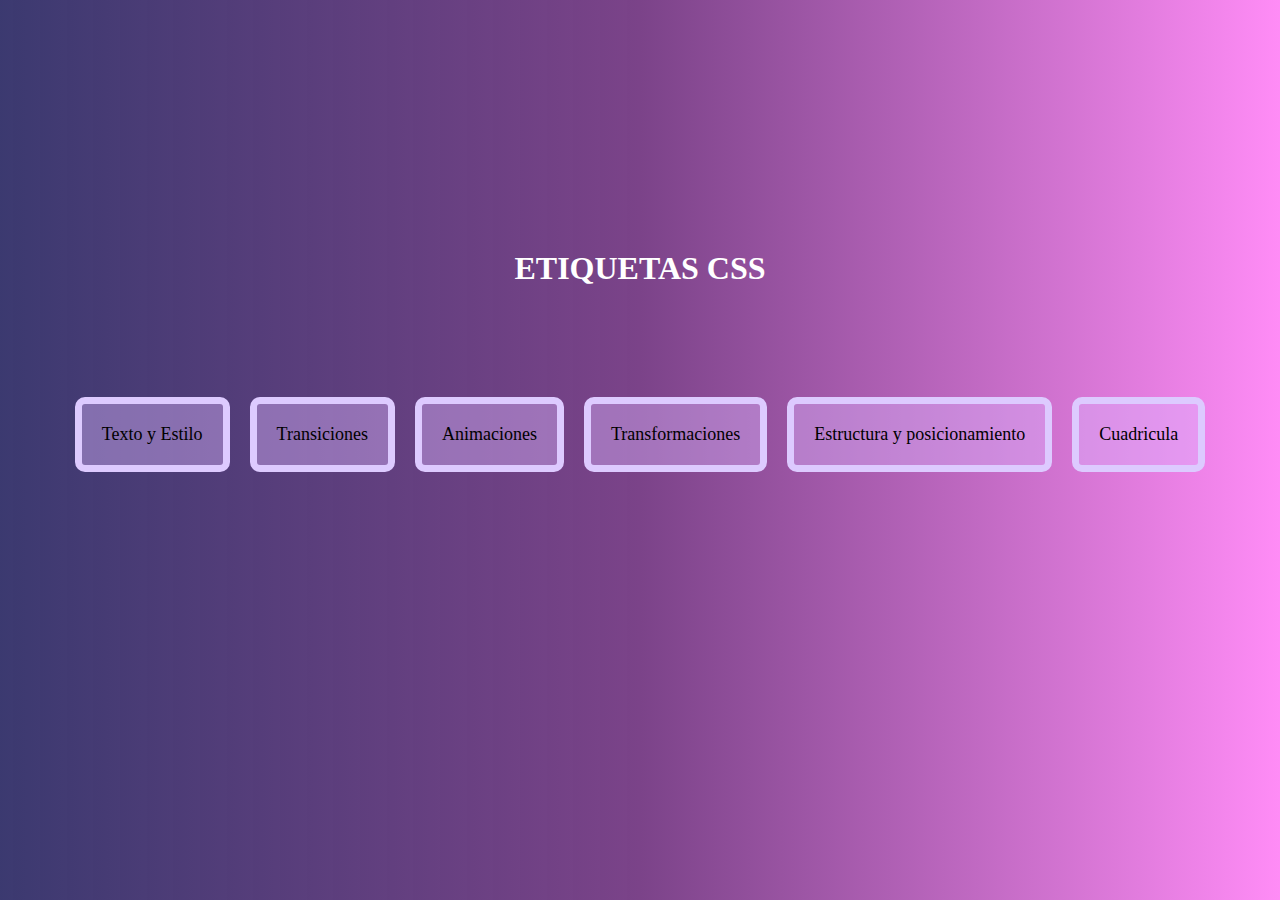
<file: index.html>
<!DOCTYPE html>
<html lang="en">
<head>
    <meta charset="UTF-8">
    <meta name="viewport" content="width=device-width, initial-scale=1.0">
    <title>Document</title>
    <link rel="stylesheet" href="css/inicio.css">
</head>
<body>
    <h1>ETIQUETAS CSS</h1>
    <div class="container">
        <div class="box">
            <a href="estilo.html">Texto y Estilo</a>
        </div>
        <div class="box">
            <a href="transiciones.html">Transiciones</a>
        </div>
        <div class="box">
            <a href="animaciones.html">Animaciones</a>
        </div>
        <div class="box">
            <a href="transformaciones.html">Transformaciones</a>
        </div>
        <div class="box">
            <a href="estructura.html"> Estructura y posicionamiento</a>
        </div>
        <div class="box">
            <a href="cuadriculas.html">Cuadricula</a>
        </div>
    </div>
</body>
</html>
</file>
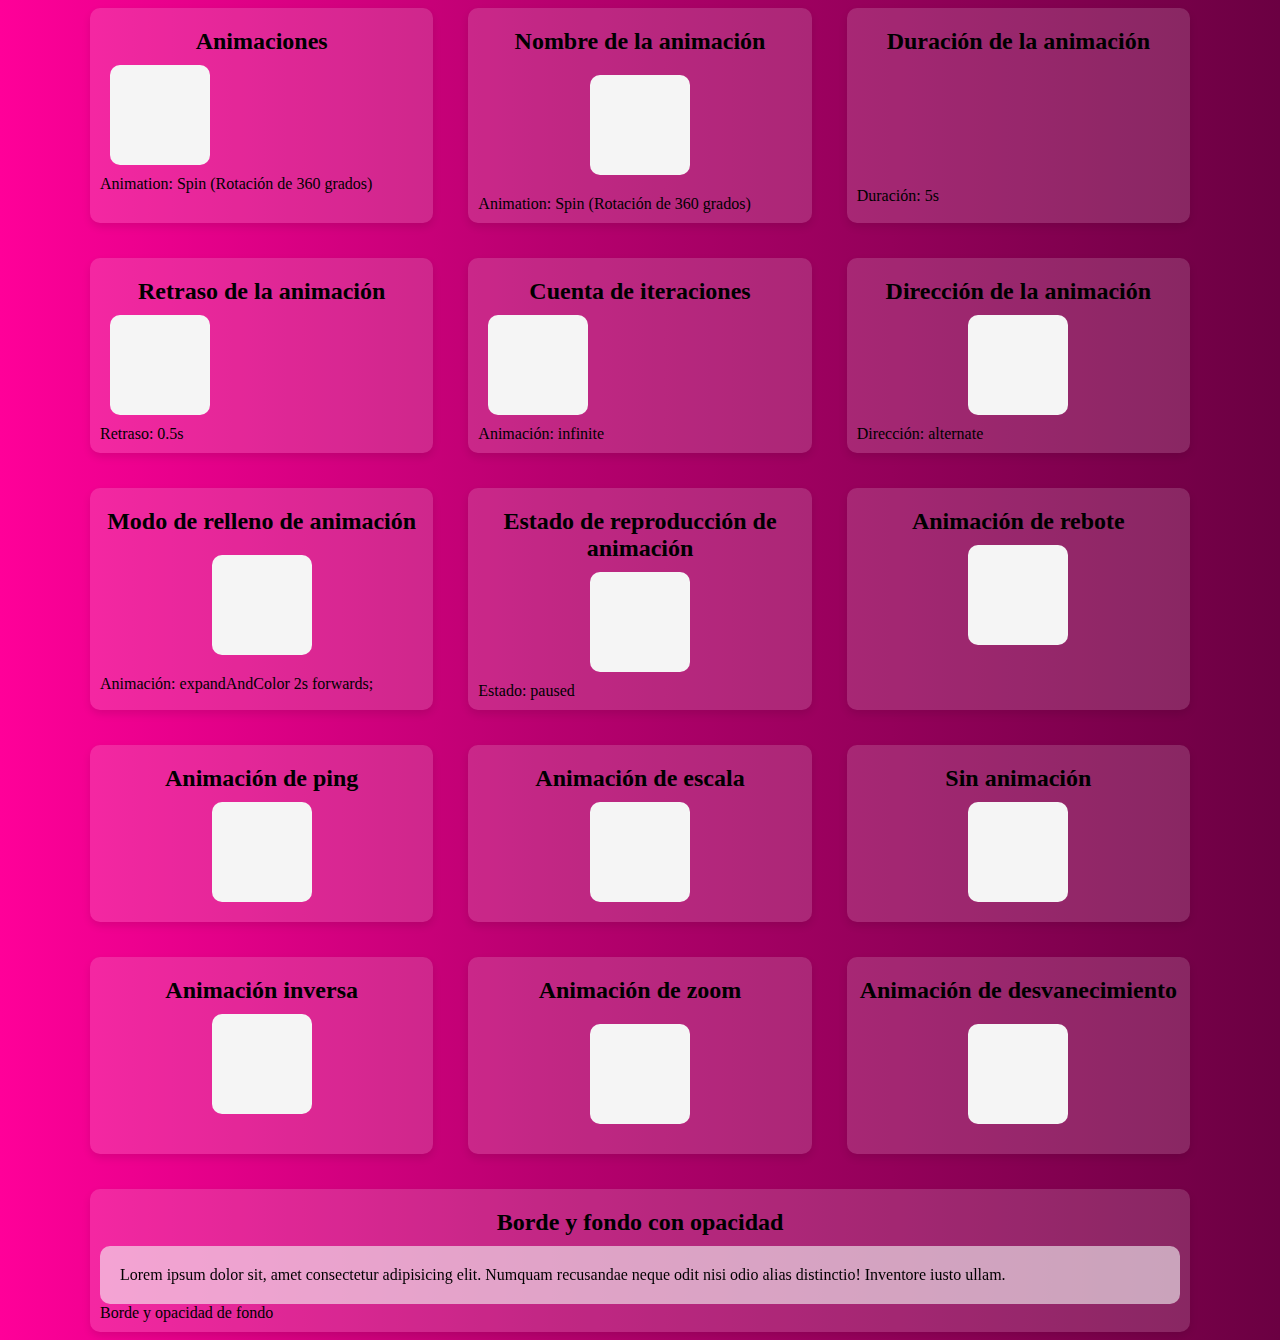
<file: animaciones.html>
<!DOCTYPE html>
<html lang="en">
<head>
    <meta charset="UTF-8">
    <meta name="viewport" content="width=device-width, initial-scale=1.0">
    <title>Document</title>
    <link rel="stylesheet" href="css/animaciones.css">
</head>
<body>
    <div class="container-card">
        <div class="tarjeta">
            <div>
                <h1>Animaciones</h1>
                <p class="animate-spin"></p>
                <span>Animation: Spin (Rotación de 360 grados)</span>
            </div>
        </div>
        <div class="tarjeta">
            <div>
                <h1>Nombre de la animación</h1>
                <p class="animate-ping"></p>
                <span>Animation: Spin (Rotación de 360 grados)</span>
            </div>
        </div>
        <div class="tarjeta">
            <div>
                <h1>Duración de la animación</h1>
                <p class="duration"></p>
                <span>Duración: 5s</span>
            </div>
        </div>
        <div class="tarjeta">
            <div>
                <h1>Retraso de la animación</h1>
                <p class="delay"></p>
                <span>Retraso: 0.5s</span>
            </div>
        </div>
        <div class="tarjeta">
            <div>
                <h1>Cuenta de iteraciones</h1>
                <p class="animate-bounce"></p>
                <span>Animación: infinite</span>
            </div>
        </div>
        <div class="tarjeta">
            <div>
                <h1>Dirección de la animación</h1>
                <p class="bounce"></p>
                <span>Dirección: alternate</span>
            </div>
        </div>
        <div class="tarjeta">
            <div>
                <h1>Modo de relleno de animación</h1>
                <p class="ping"></p>
                <span>Animación: expandAndColor 2s forwards;</span>
            </div>
        </div>
        <div class="tarjeta">
            <div>
                <h1>Estado de reproducción de animación</h1>
                <p class="spin"></p>
                <span>Estado: paused</span>
            </div>
        </div>
        <div class="tarjeta">
            <div>
                <h1>Animación de rebote</h1>
                <p class="bounce-x"></p>
            </div>
        </div>
        <div class="tarjeta">
            <div>
                <h1>Animación de ping</h1>
                <p class="ping-slow"></p>
            </div>
        </div>
        <div class="tarjeta">
            <div>
                <h1>Animación de escala</h1>
                <p class="scale-y"></p>
            </div>
        </div>
        <div class="tarjeta">
            <div>
                <h1>Sin animación</h1>
                <p class="animate-none"></p>
            </div>
        </div>
        <div class="tarjeta">
            <div>
                <h1>Animación inversa</h1>
                <p class="reverse"></p>
            </div>
        </div>
        <div class="tarjeta">
            <div>
                <h1>Animación de zoom</h1>
                <p class="zoom-in"></p>
            </div>
        </div>
        <div class="tarjeta">
            <div>
                <h1>Animación de desvanecimiento</h1>
                <p class="fade-in"></p>
            </div>
        </div>



        
        <div class="tarjeta">
            <h1>Borde y fondo con opacidad</h1>
            <div class="backdrop-opacity">
                Lorem ipsum dolor sit, amet consectetur adipisicing elit. Numquam recusandae neque odit nisi odio alias distinctio! Inventore iusto ullam.
            </div>
            <span>Borde y opacidad de fondo</span>
        </div>
        
    </div>
</body>
</html>
</file>
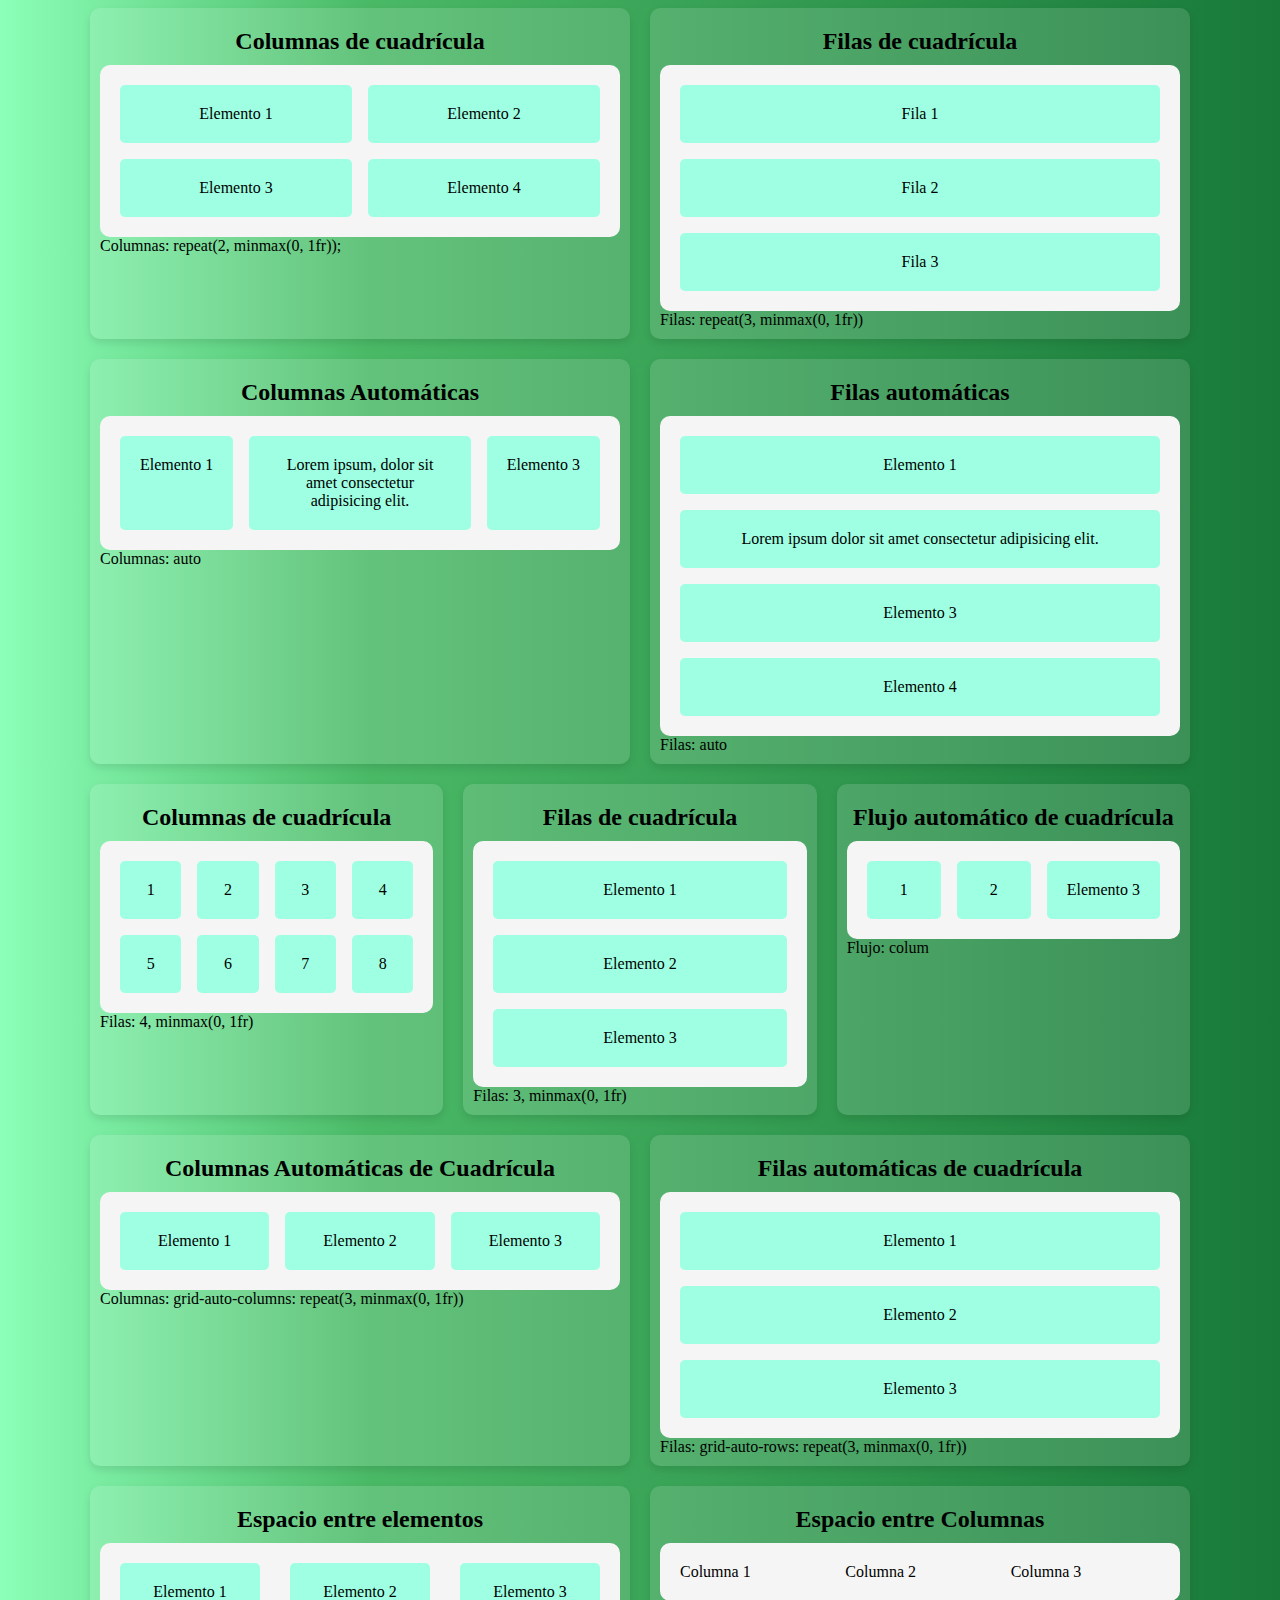
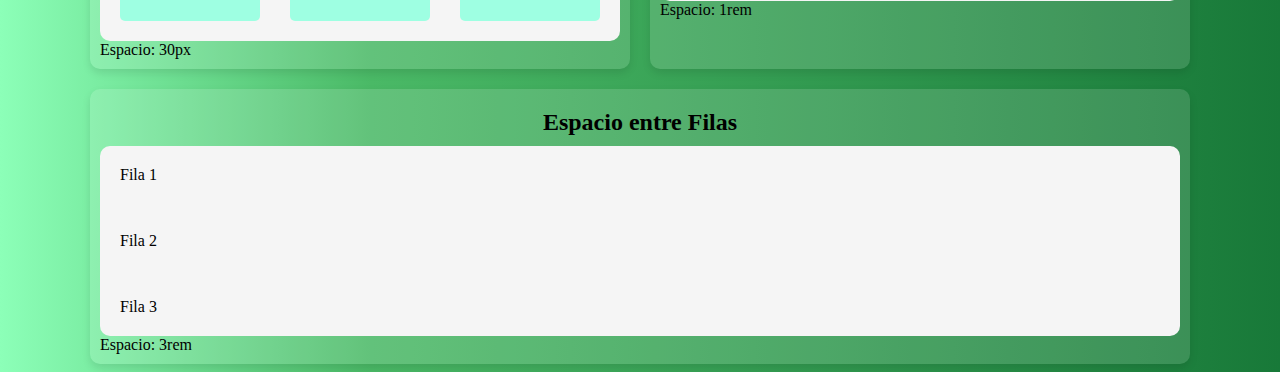
<file: cuadriculas.html>
<!DOCTYPE html>
<html lang="en">
<head>
    <meta charset="UTF-8">
    <meta name="viewport" content="width=device-width, initial-scale=1.0">
    <title>Document</title>
    <link rel="stylesheet" href="css/cuadriculas.css">
</head>
<body>
    <div class="container-card">
        <div class="tarjeta">
            <div>
                <h1>Columnas de cuadrícula</h1>
                <div class="grid-cols-2">
                    <div class="grid-item">Elemento 1</div>
                    <div class="grid-item">Elemento 2</div>
                    <div class="grid-item">Elemento 3</div>
                    <div class="grid-item">Elemento 4</div>
                </div>
                <span>Columnas: repeat(2, minmax(0, 1fr));</span>
            </div>
        </div>
        <div class="tarjeta">
            <div>
                <h1>Filas de cuadrícula</h1>
                <div class="grid-rows-3">
                    <div class="grid-item">Fila 1</div>
                    <div class="grid-item">Fila 2</div>
                    <div class="grid-item">Fila 3</div>
                </div>
                <span>Filas: repeat(3, minmax(0, 1fr))</span>
            </div>
        </div>
        <div class="tarjeta">
            <div>
                <h1>Columnas Automáticas</h1>
                <div class="auto-cols-auto">
                    <div class="grid-item">Elemento 1</div>
                    <div class="grid-item">Lorem ipsum, dolor sit amet consectetur adipisicing elit.</div>
                    <div class="grid-item">Elemento 3</div>
                </div>
                <span>Columnas: auto</span>
            </div>
        </div>
        <div class="tarjeta">
            <h1>Filas automáticas</h1>
            <div class="auto-rows-auto">
                <div class="grid-item">Elemento 1</div>
                <div class="grid-item">Lorem ipsum dolor sit amet consectetur adipisicing elit.</div>
                <div class="grid-item">Elemento 3</div>
                <div class="grid-item">Elemento 4</div>
            </div>
            <span>Filas: auto</span>
        </div>
        <div class="tarjeta">
            <h1>Columnas de cuadrícula</h1>
            <div class="grid-cols-4">
                <div class="grid-item">1</div>
                <div class="grid-item">2</div>
                <div class="grid-item">3</div>
                <div class="grid-item">4</div>
                <div class="grid-item">5</div>
                <div class="grid-item">6</div>
                <div class="grid-item">7</div>
                <div class="grid-item">8</div>
            </div>
            <span>Filas: 4, minmax(0, 1fr)</span>
        </div>
        <div class="tarjeta">
            <h1>Filas de cuadrícula</h1>
            <div class="grid-rows-3">
                <div class="grid-item">Elemento 1</div>
                <div class="grid-item">Elemento 2</div>
                <div class="grid-item">Elemento 3</div>
            </div>
            <span>Filas: 3, minmax(0, 1fr)</span>
        </div>
        <div class="tarjeta">
            <h1>Flujo automático de cuadrícula</h1>
            <div class="grid-flow-col">
                <div class="grid-item"> 1</div>
                <div class="grid-item"> 2</div>
                <div class="grid-item">Elemento 3</div>
            </div>
            <span>Flujo: colum</span>
        </div>
        <div class="tarjeta">
            <h1>Columnas Automáticas de Cuadrícula</h1>
            <div class="grid-cols-3-auto">
                <div class="grid-item">Elemento 1</div>
                <div class="grid-item">Elemento 2</div>
                <div class="grid-item">Elemento 3</div>
            </div>
            <span>Columnas: grid-auto-columns: repeat(3, minmax(0, 1fr))</span>
        </div>
        <div class="tarjeta">
            <h1>Filas automáticas de cuadrícula</h1>
            <div class="grid-rows-3-auto">
                <div class="grid-item">Elemento 1</div>
                <div class="grid-item">Elemento 2</div>
                <div class="grid-item">Elemento 3</div>
            </div>
            <span>Filas: grid-auto-rows: repeat(3, minmax(0, 1fr))</span>
        </div>
        <div class="tarjeta">
            <h1>Espacio entre elementos</h1>
            <div class="gap-4">
                <div class="grid-item">Elemento 1</div>
                <div class="grid-item">Elemento 2</div>
                <div class="grid-item">Elemento 3</div>
            </div>            
            <span>Espacio: 30px</span>
        </div>
        <div class="tarjeta">
            <h1>Espacio entre Columnas</h1>
            <div class="gap-x-4">
                <div class="column-item">Columna 1</div>
                <div class="column-item">Columna 2</div>
                <div class="column-item">Columna 3</div>
            </div>
            <span>Espacio: 1rem</span>
        </div>
        <div class="tarjeta">
            <h1>Espacio entre Filas</h1>
            <div class="gap-y-4">
                <div class="row-item">Fila 1</div>
                <div class="row-item">Fila 2</div>
                <div class="row-item">Fila 3</div>
            </div>
            <span>Espacio: 3rem</span>
        </div>        
    </div>
</body>
</html>
</file>
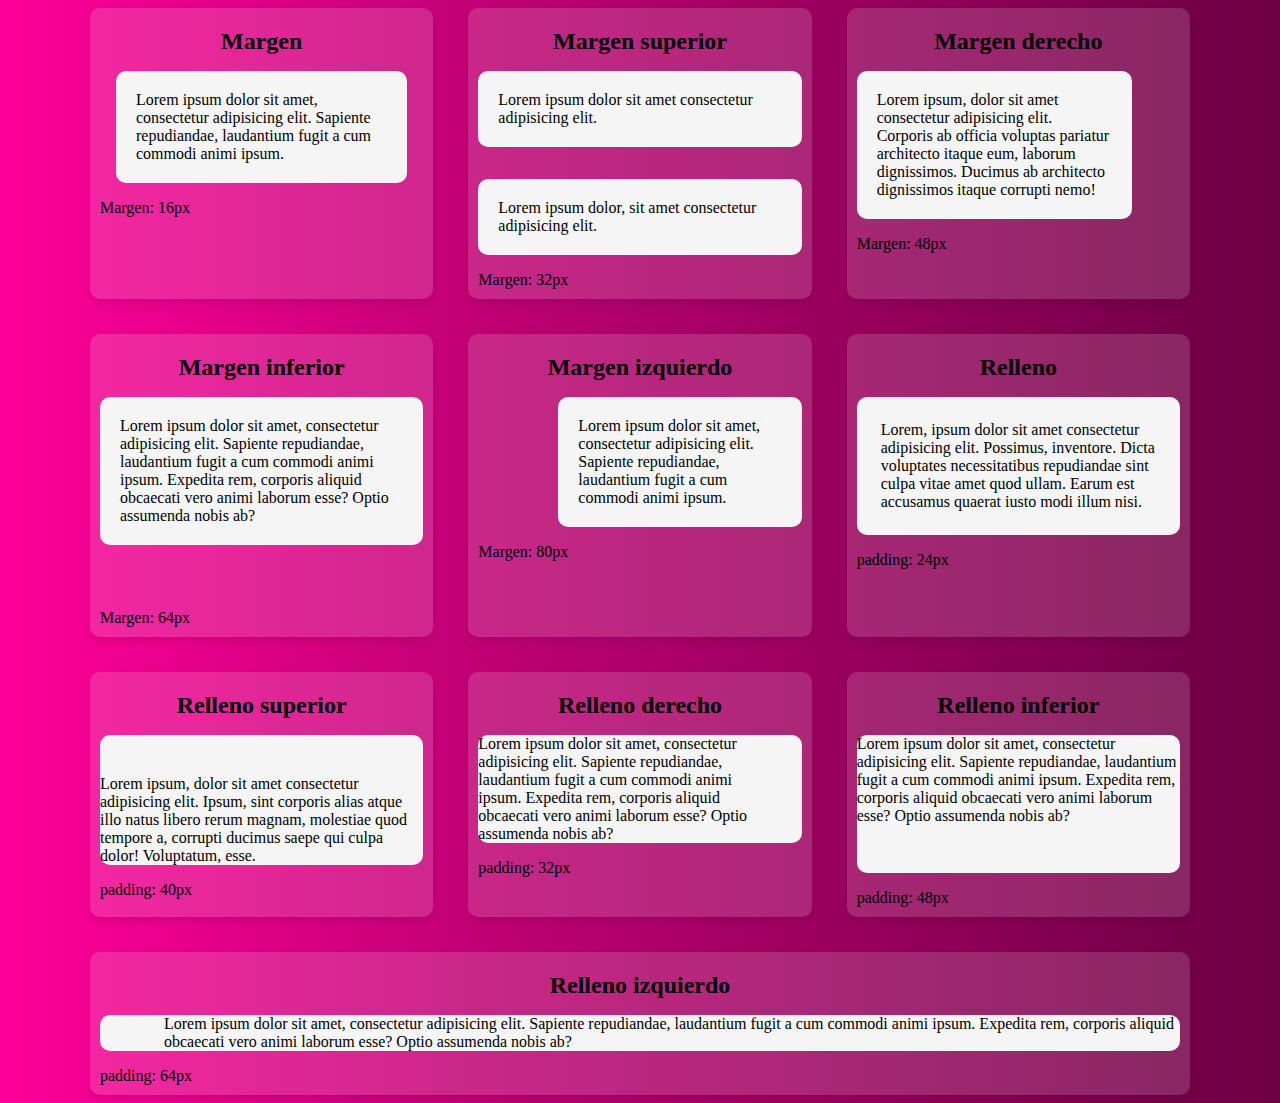
<file: estructura.html>
<!DOCTYPE html>
<html lang="en">
<head>
    <meta charset="UTF-8">
    <meta name="viewport" content="width=device-width, initial-scale=1.0">
    <title>Document</title>
    <link rel="stylesheet" href="css/estructura.css">
</head>
<body>
    <div class="container-card">
        <div class="tarjeta">
            <div>
                <h1>Margen</h1>
                <p class="m-4">Lorem ipsum dolor sit amet, consectetur adipisicing elit. Sapiente repudiandae, laudantium fugit a cum commodi animi ipsum.</p>
                <span>Margen: 16px</span>
            </div>            
        </div>
        <div class="tarjeta">
            <div>
                <h1>Margen superior</h1>
                <p class="mt">Lorem ipsum dolor sit amet consectetur adipisicing elit.</p>
                <p class="mt-8">Lorem ipsum dolor, sit amet consectetur adipisicing elit.</p>
                <span>Margen: 32px</span>
            </div>            
        </div>
        <div class="tarjeta">
            <div>
                <h1>Margen derecho</h1>
                <p class="mr-12">Lorem ipsum, dolor sit amet consectetur adipisicing elit. Corporis ab officia voluptas pariatur architecto itaque eum, laborum dignissimos. Ducimus ab architecto dignissimos itaque corrupti nemo!</p>
                <span>Margen: 48px</span>
            </div>            
        </div>
        <div class="tarjeta">
            <div>
                <h1>Margen inferior</h1>
                <p class="mb-16">Lorem ipsum dolor sit amet, consectetur adipisicing elit. Sapiente repudiandae, laudantium fugit a cum commodi animi ipsum. Expedita rem, corporis aliquid obcaecati vero animi laborum esse? Optio assumenda nobis ab?</p>
                <span>Margen: 64px</span>
            </div>            
        </div>
        <div class="tarjeta">
            <div>
                <h1>Margen izquierdo</h1>
                <p class="ml-20">Lorem ipsum dolor sit amet, consectetur adipisicing elit. Sapiente repudiandae, laudantium fugit a cum commodi animi ipsum.</p>
                <span>Margen: 80px</span>
            </div>            
        </div>
        <div class="tarjeta">
            <div>
                <h1>Relleno</h1>
                <p class="p-6">Lorem, ipsum dolor sit amet consectetur adipisicing elit. Possimus, inventore. Dicta voluptates necessitatibus repudiandae sint culpa vitae amet quod ullam. Earum est accusamus quaerat iusto modi illum nisi.</p>
                <span>padding: 24px</span>
            </div>            
        </div>
        <div class="tarjeta">
            <div>
                <h1>Relleno superior</h1>
                <p class="pt-10">Lorem ipsum, dolor sit amet consectetur adipisicing elit. Ipsum, sint corporis alias atque illo natus libero rerum magnam, molestiae quod tempore a, corrupti ducimus saepe qui culpa dolor! Voluptatum, esse.</p>
                <span>padding: 40px</span>
            </div>            
        </div>
        <div class="tarjeta">
            <div>
                <h1>Relleno derecho</h1>
                <p class="pr-16">Lorem ipsum dolor sit amet, consectetur adipisicing elit. Sapiente repudiandae, laudantium fugit a cum commodi animi ipsum. Expedita rem, corporis aliquid obcaecati vero animi laborum esse? Optio assumenda nobis ab?</p>
                <span>padding: 32px</span>
            </div>            
        </div>
        <div class="tarjeta">
            <div>
                <h1>Relleno inferior</h1>
                <p class="pb-20">Lorem ipsum dolor sit amet, consectetur adipisicing elit. Sapiente repudiandae, laudantium fugit a cum commodi animi ipsum. Expedita rem, corporis aliquid obcaecati vero animi laborum esse? Optio assumenda nobis ab?</p>
                <span>padding: 48px</span>
            </div>            
        </div>
        <div class="tarjeta">
            <div>
                <h1>Relleno izquierdo</h1>
                <p class="pl-24">Lorem ipsum dolor sit amet, consectetur adipisicing elit. Sapiente repudiandae, laudantium fugit a cum commodi animi ipsum. Expedita rem, corporis aliquid obcaecati vero animi laborum esse? Optio assumenda nobis ab?</p>
                <span>padding: 64px</span>
            </div>            
        </div>
    </div>
</body>
</html>
</file>
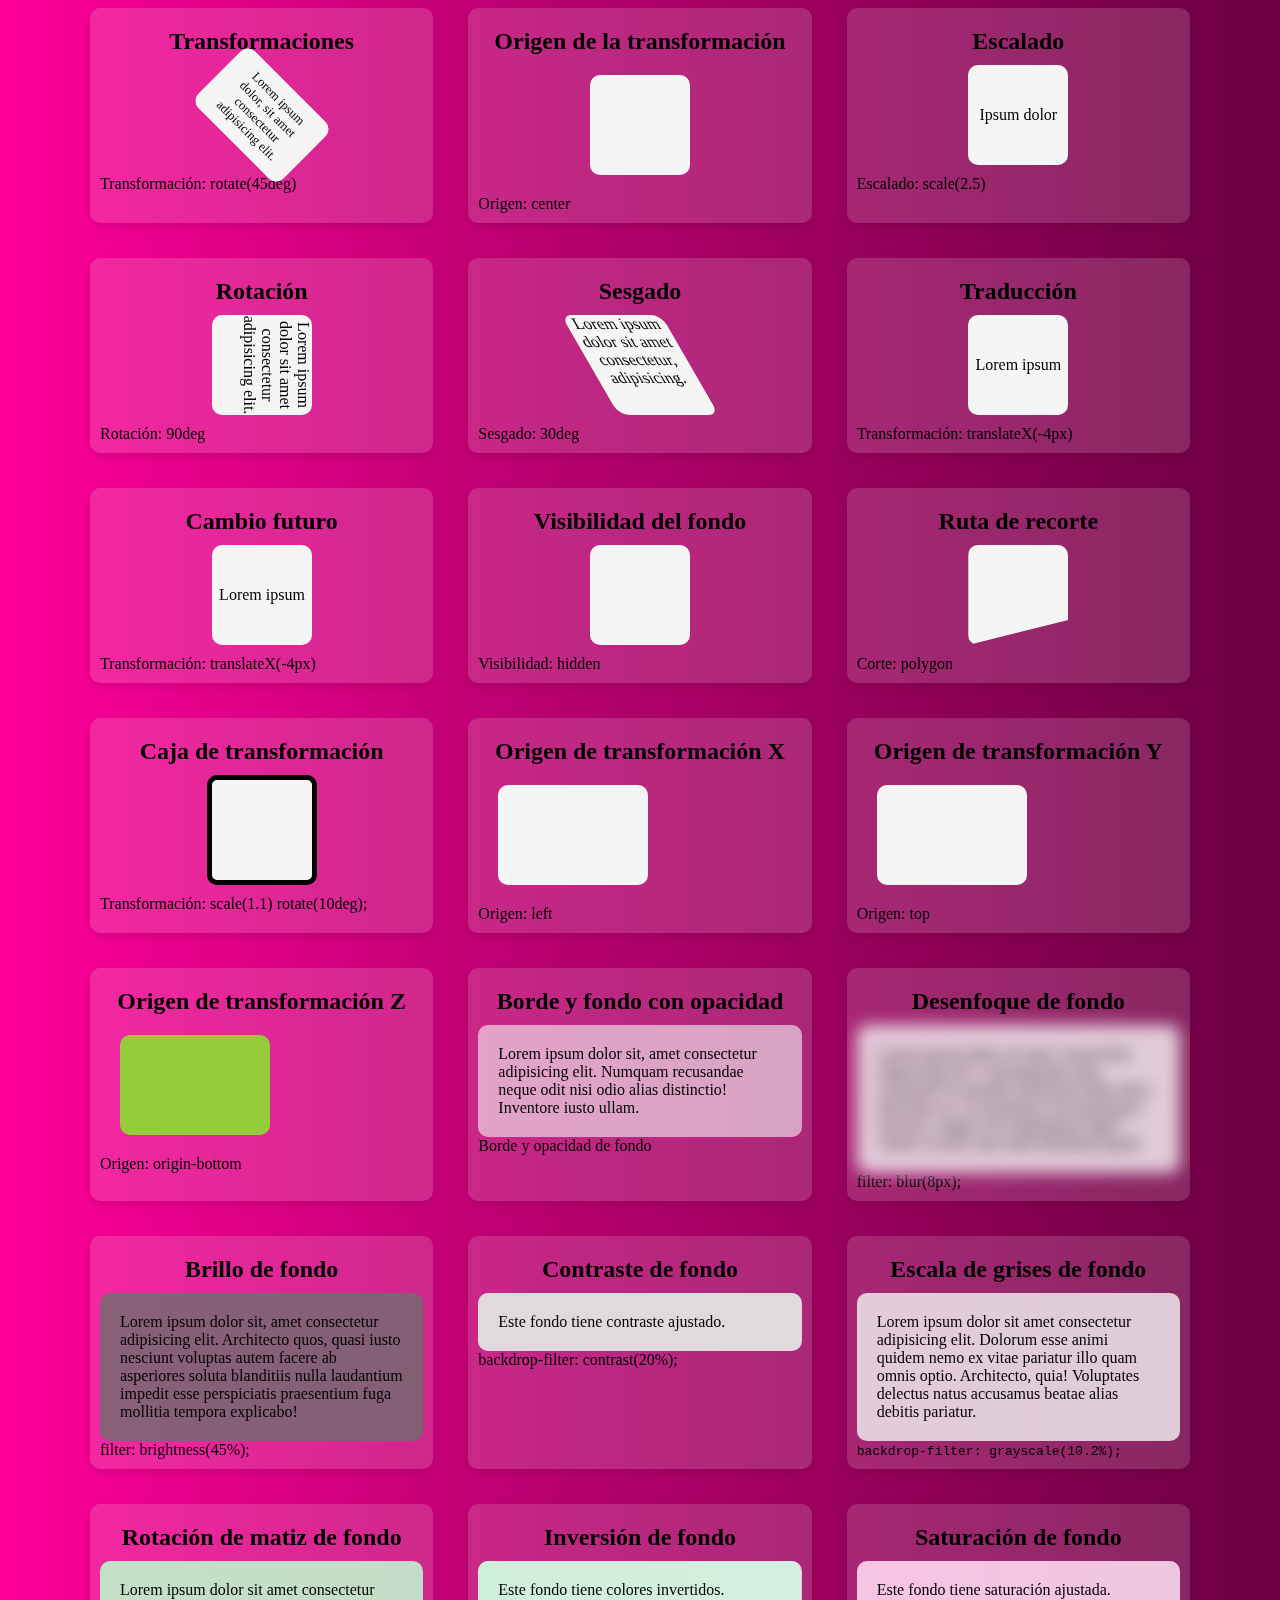
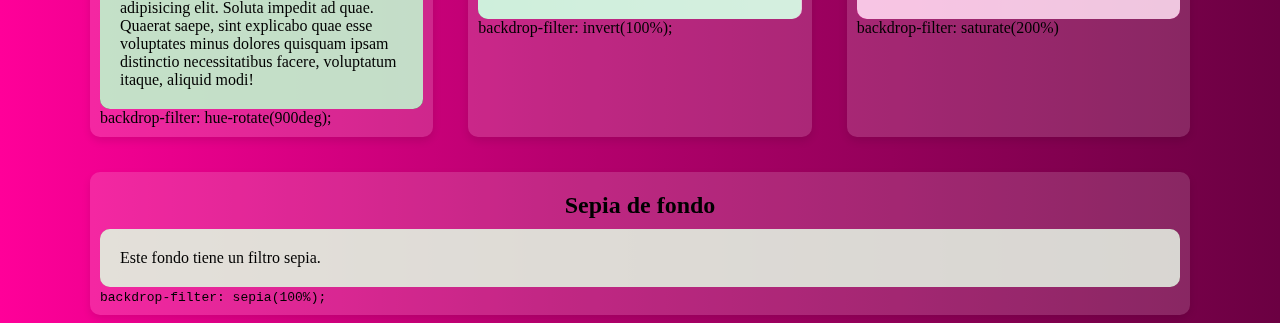
<file: transformaciones.html>
<!DOCTYPE html>
<html lang="en">
<head>
    <meta charset="UTF-8">
    <meta name="viewport" content="width=device-width, initial-scale=1.0">
    <title>Document</title>
    <link rel="stylesheet" href="css/transformaciones.css">
</head>
<body>
    <div class="container-card">
        <div class="tarjeta">
            <div>
                <h1>Transformaciones</h1>
                <p class="transform">Lorem ipsum dolor, sit amet consectetur adipisicing elit.</p>
                <span>Transformación: rotate(45deg)</span>
            </div>            
        </div>
        <div class="tarjeta">
            <div>
                <h1>Origen de la transformación</h1>
                <p class="origin-center"></p>
                <span>Origen: center</span>
            </div>
        </div>
        <div class="tarjeta">
            <div>
                <h1>Escalado</h1>
                <p class="scale">Ipsum dolor</p>
                <span>Escalado: scale(2.5)</span>
            </div>
        </div>
        <div class="tarjeta">
            <div>
                <h1>Rotación</h1>
                <p class="rotate">Lorem ipsum dolor sit amet consectetur adipisicing elit.</p>
                <span>Rotación: 90deg</span>
            </div>
        </div>
        <div class="tarjeta">
            <div>
                <h1>Sesgado</h1>
                <p class="skew">Lorem ipsum dolor sit amet consectetur, adipisicing.</p>
                <span>Sesgado: 30deg</span>
            </div>
        </div>
        <div class="tarjeta">
            <div>
                <h1>Traducción</h1>
                <p class="translate">Lorem ipsum dolor sit amet consectetur adipisicing elit.</p>
                <span>Transformación: translateX(-4px)</span>
            </div>
        </div>
        <div class="tarjeta">
            <div>
                <h1>Cambio futuro</h1>
                <p class="change">Lorem ipsum dolor sit amet consectetur adipisicing elit.</p>
                <span>Transformación: translateX(-4px)</span>
            </div>
        </div>
        <div class="tarjeta">
            <div>
                <h1>Visibilidad del fondo</h1>
                <p class="visible"></p>
                <span>Visibilidad: hidden</span>
            </div>
        </div>
        <div class="tarjeta">
            <div>
                <h1>Ruta de recorte</h1>
                <p class="clip"></p>
                <span>Corte: polygon</span>
            </div>
        </div>
        <div class="tarjeta">
            <div>
                <h1>Caja de transformación</h1>
                <p class="box-border"></p>
                <span>Transformación: scale(1.1) rotate(10deg);</span>
            </div> 
        </div>
        <div class="tarjeta">
            <div>
                <h1>Origen de transformación X</h1>
                <p class="origin-left"></p>
                <span>Origen: left</span>
            </div> 
        </div>
        <div class="tarjeta">
            <div>
                <h1>Origen de transformación Y</h1>
                <p class="origin-top"></p>
                <span>Origen: top</span>
            </div> 
        </div>
        <div class="tarjeta">
            <div>
                <h1>Origen de transformación Z</h1>
                <p class="origin-bottom"></p>
                <span>Origen: origin-bottom</span>
            </div> 
        </div>


        <div class="tarjeta">
            <h1>Borde y fondo con opacidad</h1>
            <div class="backdrop-opacity">
                Lorem ipsum dolor sit, amet consectetur adipisicing elit. Numquam recusandae neque odit nisi odio alias distinctio! Inventore iusto ullam.
            </div>
            <span>Borde y opacidad de fondo</span>
        </div>
        <div class="tarjeta">
            <h1>Desenfoque de fondo</h1>
            <div class="backdrop-blur">Lorem ipsum dolor sit amet consectetur adipisicing elit. Consequuntur quia commodi recusandae molestias nobis dicta doloribus ut, accusantium exercitationem maxime, magni rem laudantium fugit? Animi eveniet nam nulla doloribus quod!</div>
            <span>filter: blur(8px);</span>
        </div>
        
        <div class="tarjeta">
            <h1>Brillo de fondo</h1>
            <div class="backdrop-brightness">Lorem ipsum dolor sit, amet consectetur adipisicing elit. Architecto quos, quasi iusto nesciunt voluptas autem facere ab asperiores soluta blanditiis nulla laudantium impedit esse perspiciatis praesentium fuga mollitia tempora explicabo!</div>
            <span> filter: brightness(45%); </span>
        </div>
        
        <div class="tarjeta">
            <h1>Contraste de fondo</h1>
            <div class="backdrop-contrast">Este fondo tiene contraste ajustado.</div>
            <span>backdrop-filter: contrast(20%); </span>
        </div>
        
        <div class="tarjeta">
            <h1>Escala de grises de fondo</h1>
            <div class="backdrop-grayscale">Lorem ipsum dolor sit amet consectetur adipisicing elit. Dolorum esse animi quidem nemo ex vitae pariatur illo quam omnis optio. Architecto, quia! Voluptates delectus natus accusamus beatae alias debitis pariatur.</div>
            <samp> backdrop-filter: grayscale(10.2%); </samp>
        </div>
        
        <div class="tarjeta">
            <h1>Rotación de matiz de fondo</h1>
            <div class="backdrop-hue-rotate">Lorem ipsum dolor sit amet consectetur adipisicing elit. Soluta impedit ad quae. Quaerat saepe, sint explicabo quae esse voluptates minus dolores quisquam ipsam distinctio necessitatibus facere, voluptatum itaque, aliquid modi!</div>
            <span>  backdrop-filter: hue-rotate(900deg);</span>
        </div>
        
        <div class="tarjeta">
            <h1>Inversión de fondo</h1>
            <div class="backdrop-invert">Este fondo tiene colores invertidos.</div>
            <span> backdrop-filter: invert(100%);</span>
        </div>
        
        <div class="tarjeta">
            <h1>Saturación de fondo</h1>
            <div class="backdrop-saturate">Este fondo tiene saturación ajustada.</div>
            <span> backdrop-filter: saturate(200%)</span>
        </div>
        
        <div class="tarjeta">
            <h1>Sepia de fondo</h1>
            <div class="backdrop-sepia">Este fondo tiene un filtro sepia.</div>
            <samp> backdrop-filter: sepia(100%); </samp>
        </div>




    </div>
</body>
</html>
</file>
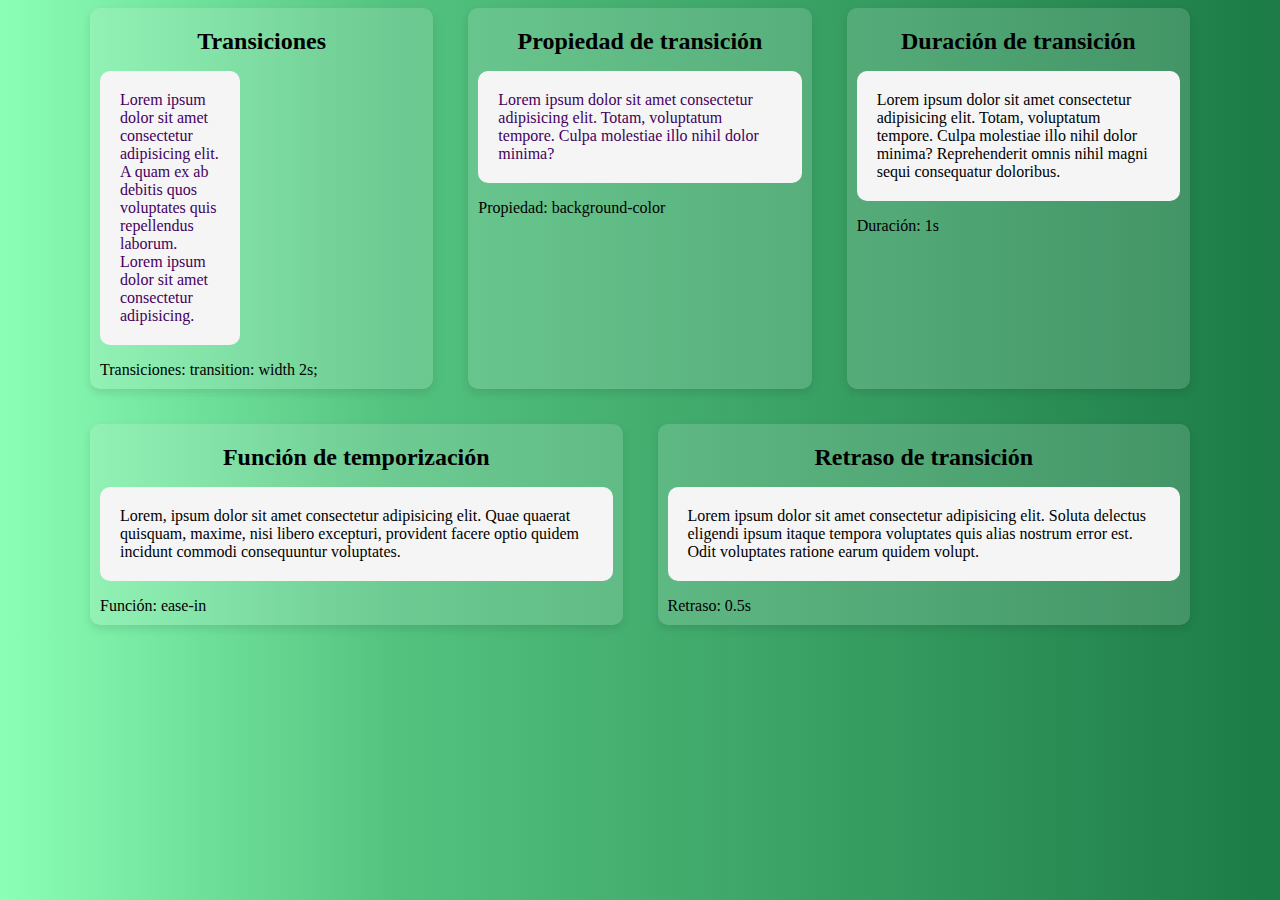
<file: transiciones.html>
<!DOCTYPE html>
<html lang="en">
<head>
    <meta charset="UTF-8">
    <meta name="viewport" content="width=device-width, initial-scale=1.0">
    <title>Document</title>
    <link rel="stylesheet" href="css/transiciones.css">
</head>
<body>
    <div class="container-card">
        <div class="tarjeta">
            <div>
                <h1>Transiciones</h1>
                <p class="transition">Lorem ipsum dolor sit amet consectetur adipisicing elit. A quam ex ab debitis quos voluptates quis repellendus laborum. Lorem ipsum dolor sit amet consectetur adipisicing.</p>
                <span>Transiciones: transition: width 2s;</span>
            </div>
        </div>
        <div class="tarjeta">
            <div>
                <h1>Propiedad de transición</h1>
                <p class="property">Lorem ipsum dolor sit amet consectetur adipisicing elit. Totam, voluptatum tempore. Culpa molestiae illo nihil dolor minima?</p>
                <span>Propiedad: background-color</span>
            </div>
        </div>
        <div class="tarjeta">
            <div>
                <h1>Duración de transición</h1>
                <p class="duration">Lorem ipsum dolor sit amet consectetur adipisicing elit. Totam, voluptatum tempore. Culpa molestiae illo nihil dolor minima? Reprehenderit omnis nihil magni sequi consequatur doloribus.</p>
                <span>Duración: 1s</span>
            </div>
        </div>
        <div class="tarjeta">
            <div>
                <h1>Función de temporización</h1>
                <p class="function">Lorem, ipsum dolor sit amet consectetur adipisicing elit. Quae quaerat quisquam, maxime, nisi libero excepturi, provident facere optio quidem incidunt commodi consequuntur voluptates.</p>
                <span>Función: ease-in</span>
            </div>
        </div>
        <div class="tarjeta">
            <div>
                <h1>Retraso de transición</h1>
                <p class="delay">Lorem ipsum dolor sit amet consectetur adipisicing elit. Soluta delectus eligendi ipsum itaque tempora voluptates quis alias nostrum error est. Odit voluptates ratione earum quidem volupt.</p>
                <span>Retraso: 0.5s</span>
            </div>
        </div>
    </div>
</body>
</html>
</file>
<file: css/inicio.css>
body {
    background: rgb(2,0,36);
    background: linear-gradient(90deg, rgba(39, 37, 97, 0.906) 0%, rgba(123,67,137,1) 50%, rgba(255,140,246,1) 100%);
}

h1 {
    color: white;
    font-family: Georgia, 'Times New Roman', Times, serif;
    text-align: center;
    margin-top: 250px; /* Mueve el título más abajo */
}

.container {
    display: flex;
    justify-content: center;
    margin-top: 100px; /* Mueve los cuadros más abajo */
}

.box {
    background-color: rgba(219, 182, 255, 0.425);
    padding: 20px;
    margin: 10px;
    border: rgb(221, 202, 255) 7px solid;
    border-radius: 10px;
    text-align: center;
}

.box a {
    text-decoration: none;
    font-size: 18px;
    color: black;
}
</file>
<file: css/animaciones.css>
.container-card {
    width: 100%;
    display: flex;
    flex-wrap: wrap; /* Permite que los cuadros se distribuyan en varias filas */
    max-width: 1100px;
    margin: auto;
    gap: 35px; /* Espacio entre los cuadros */
}

.container-card > div {
    flex: 1 1 calc(33.333% - 40px); /* Ajusta el ancho de cada cuadro al 33% con margen */
    box-sizing: border-box;
}

.container-card > div h1 {
    text-align: center; /* Centra el texto del título */
    margin: 10px 0; /* Espacio alrededor del título */
    font-size: 1.5rem; /* Ajusta el tamaño de la fuente según sea necesario */
    color: rgb(0, 0, 0); /* Color del texto */
}

.tarjeta {
    width: 250px; /* Ajusta el ancho */
    border-radius: 10px; /* Bordes redondeados */
    padding: 10px; /* Espacio interno */
    box-shadow: 0 4px 8px rgba(0, 0, 0, 0.1); /* Sombra para dar efecto de profundidad */
    background-color: #f7f7f728; /* Fondo claro */
    overflow: hidden;
}

body {
    background: rgb(107,0,66);
    background: linear-gradient(270deg, rgba(107,0,66,1) 0%, rgba(184,0,111,1) 57%, rgba(255,0,153,1) 100%);
}

.animate-spin {
    width: 100px;
    height: 100px;
    margin: 10px;
    text-align: center;
    line-height: 100px;
    background-color: #F5F5F5;
    border-radius: 10px;
    transition: transform 2s linear; /* Usamos 'transition' para animar */
}

.animate-spin:hover {
    transform: rotate(360deg); /* Rotación cuando el usuario hace hover */
}

@keyframes spin {
    0% {
        transform: rotate(0deg);
    }
    100% {
        transform: rotate(360deg);
    }
}

/* Aplicar la animación a la clase .animate-ping */
.animate-ping {
    width: 100px;
    height: 100px;
    margin: 20px auto;
    background-color: #F5F5F5;
    border-radius: 10px;
    animation: spin 2s linear infinite; /* Aplicar la animación */
}

/* Definición de la animación */
@keyframes fadeIn {
    0% {
        opacity: 0;
    }
    100% {
        opacity: 1;
    }
}

.duration {
    width: 100px;
    height: 100px;
    border-radius: 10px;
    animation-name: pulse; /* Asigna la animación */
    animation-duration: 5s; /* Duración de 5 segundos */
    animation-iteration-count: infinite; /* Repite la animación infinitamente */
}

/* Definición de la animación "pulse" */
@keyframes pulse {
    0% {
      background-color: #F5F5F5; /* Color inicial */
    }
    100% {
      background-color: #00a9c7; /* Color final */
    }
}

.delay {
    width: 100px;
    height: 100px;
    margin: 10px;
    text-align: center;
    line-height: 100px;
    background-color: #F5F5F5;
    border-radius: 10px;
}

/* Definir la animación que se activa cuando el mouse está encima */
.delay:hover {
    animation: grow 1s ease; /* Duración de la animación de 0.3s */
    animation-delay: 0.5s; /* Retraso de 0.5s antes de iniciar la animación */
}

/* Definir la animación */
@keyframes grow {
    0% {
        transform: scale(0.5); /* Tamaño inicial */
    }
    100% {
        transform: scale(1); /* Tamaño final */
    }
}

.animate-bounce {
    width: 100px;
    height: 100px;
    margin: 10px;
    text-align: center;
    line-height: 100px;
    background-color: #F5F5F5;
    border-radius: 10px;
}

.animate-bounce:hover {
    animation-name: rotate;
    animation-duration: 0.7s;
    animation-iteration-count: infinite;
}

@keyframes rotate {
    0% {
      transform: rotate(0);
    }
    100% {
      transform: rotate(270deg);
    }
}

.bounce {
    width: 100px;
    height: 100px;
    margin: 10px auto;
    background-color: #F5F5F5;
    border-radius: 10px;
    animation: slide 1s infinite; 
    animation-direction: alternate;
}

/* Definir la animación */
@keyframes slide {
    0% {
        transform: translateX(0);
    }
    100% {
        transform: translateX(50px);
    }
}

.ping {
    width: 100px;
    height: 100px;
    margin: 20px auto;
    background-color: #F5F5F5;
    border-radius: 10px;
    animation: expandAndColor 2s infinite;
}

@keyframes expandAndColor {
    0% {
        transform: scale(0.5); /* Tamaño inicial */
        background-color: #F5F5F5; /* Color inicial */
    }
    100% {
        transform: scale(1); /* Tamaño final */
        background-color: #4a0086; /* Color final */
    }
}

.spin {
    width: 100px;
    height: 100px;
    margin: 10px auto;
    text-align: center;
    line-height: 100px;
    background-color: #F5F5F5;
    border-radius: 10px;
    animation: grow-shrink 2s infinite;
    animation-play-state: paused;
}

.spin:hover {
    animation-play-state: running;
}

@keyframes grow-shrink {
    0% {
        transform: scale(1);
    }
    50% {
        transform: scale(1.5);
    }
    100% {
        transform: scale(1);
    }
}

.bounce-x {
    width: 100px;
    height: 100px;
    margin: 10px auto;
    text-align: center;
    line-height: 100px;
    background-color: #F5F5F5;
    border-radius: 10px;
    animation: bounce 1s infinite;
}

@keyframes bounce {
    0%, 100% {
        transform: translateY(-25%);
    }
    50% {
        transform: translateY(0%);
    }
}

.ping-slow {
    width: 100px;
    height: 100px;
    margin: 10px auto;
    text-align: center;
    line-height: 100px;
    background-color: #F5F5F5;
    border-radius: 10px;
    animation: ping 1s infinite;
}

@keyframes ping { 
    75%, 100% { 
        transform: scale(2); opacity: 0;
    }
}

.scale-y {
    width: 100px;
    height: 100px;
    margin: 10px auto;
    text-align: center;
    line-height: 100px;
    background-color: #F5F5F5;
    border-radius: 10px;
    animation: scale 1s infinite;
}

@keyframes scale { 
    0% { 
        transform: scale(1); 
    } 
    100% { 
        transform: scale(1.5); 
    }
}

.animate-none {
    width: 100px;
    height: 100px;
    margin: 10px auto;
    text-align: center;
    line-height: 100px;
    background-color: #F5F5F5;
    border-radius: 10px;
    animation: none;
}

.reverse {
    width: 100px;
    height: 100px;
    margin: 10px auto;
    text-align: center;
    line-height: 100px;
    background-color: #F5F5F5;
    border-radius: 10px;
    animation: scale 1s infinite;
    animation-direction: reverse;
}

@keyframes scale { 
    0% { 
        transform: scale(1.5); 
    } 
    100% { 
        transform: scale(0.5); 
    }
}

.zoom-in {
    width: 100px;
    height: 100px;
    margin: 20px auto;
    text-align: center;
    line-height: 100px; /* Centra el texto verticalmente */
    background-color: #F5F5F5;
    border-radius: 10px;
    animation: scale-up infinite;
}

.zoom-in {
    animation-duration: 0.5s;
}

@keyframes scale-up {
    0% {
        transform: scale(1);
    }
    50% {
        transform: scale(1.5);
    }
    100% {
        transform: scale(1);
    }
}

.animate-slide-up {
    width: 100px;
    height: 100px;
    margin: 20px auto;
    text-align: center;
    line-height: 100px;
    background-color: #F5F5F5;
    border-radius: 10px;
    animation: slide infinite alternate;
}

.animate-slide-up {
    animation-duration: 0.5s;
}

@keyframes slide {
    0% {
        transform: translateX(0px);
    }
    100% {
        transform: translateX(50px);
    }
}

.fade-in {
    width: 100px;
    height: 100px;
    margin: 20px auto;
    text-align: center;
    line-height: 100px;
    background-color: #F5F5F5;
    border-radius: 10px;
    animation: fade infinite alternate;
}

.fade-in {
    animation-duration: 2s;
}

@keyframes fade {
    0% {
        opacity: 1;
    }
    100% {
        opacity: 0;
    }
}




.backdrop-opacity {
    background-color: rgba(245, 245, 245, 0.6); /* Fondo semitransparente */
    border-radius: 10px;
    padding: 20px;
    backdrop-filter: opacity(50%); 
   
}
</file>
<file: css/cuadriculas.css>
.container-card {
    width: 100%;
    display: flex;
    flex-wrap: wrap; /* Permite que los cuadros se distribuyan en varias filas */
    max-width: 1100px;
    margin: auto;
    gap: 20px; /* Espacio entre los cuadros */
}

.container-card > div {
    flex: 1 1 calc(33.333% - 40px); /* Ajusta el ancho de cada cuadro al 33% con margen */
    box-sizing: border-box;
}

.container-card > div h1 {
    text-align: center; /* Centra el texto del título */
    margin: 10px 0; /* Espacio alrededor del título */
    font-size: 1.5rem; /* Ajusta el tamaño de la fuente según sea necesario */
    color: rgb(0, 0, 0); /* Color del texto */
}

.tarjeta {
    width: 500px;
    border-radius: 10px;
    padding: 10px;
    box-shadow: 0 4px 8px rgba(0, 0, 0, 0.1);
    background-color: rgba(255, 255, 255, 0.137);
}

body {
    background: rgb(0, 107, 54);
    background: linear-gradient(270deg, rgba(0, 107, 36, 0.906) 0%, rgb(74, 185, 102) 71%, rgb(140, 255, 184) 100%);
}

.grid-cols-2 {
    display: grid;
    grid-template-columns: repeat(2, minmax(0, 1fr)); /* Dos columnas de igual tamaño */
    gap: 16px; /* Espacio entre columnas */
    background-color: #F5F5F5;
    padding: 20px;
    border-radius: 10px;
}

.grid-item {
    background-color: #9effe2;
    padding: 20px;
    border-radius: 5px;
    text-align: center;
}

.grid-rows-3 {
    display: grid;
    grid-template-rows: repeat(3, minmax(0, 1fr)); /* Tres filas de igual tamaño */
    gap: 16px; /* Espacio entre filas */
    background-color: #F5F5F5;
    padding: 20px;
    border-radius: 10px;
}

.auto-cols-auto {
    display: grid;
    grid-auto-columns: auto;
    grid-auto-flow: column;
    gap: 16px;
    background-color: #F5F5F5;
    padding: 20px;
    border-radius: 10px;
}

.auto-rows-auto{
    display: grid;
    grid-auto-rows: auto;
    gap: 16px;
    background-color: #F5F5F5;
    padding: 20px;
    border-radius: 10px;
}

.grid-cols-4 {
    display: grid;
    grid-template-columns: repeat(4, minmax(0, 1fr));
    gap: 16px;
    background-color: #F5F5F5;
    padding: 20px;
    border-radius: 10px;
}

.grid-rows-3 {
    display: grid;
    grid-template-rows: repeat(3, minmax(0, 1fr)); 
    gap: 16px;
    background-color: #F5F5F5;
    padding: 20px;
    border-radius: 10px;
}

.grid-flow-col {
    display: grid;
    grid-auto-flow: column;
    grid-template-columns: repeat(2, minmax(0, 1fr));
    gap: 16px;
    background-color: #F5F5F5;
    padding: 20px;
    border-radius: 10px;
}

.grid-cols-3-auto {
    display: grid;
    grid-auto-columns: repeat(3, minmax(0, 1fr));
    grid-auto-flow: column;
    gap: 16px;
    background-color: #F5F5F5;
    padding: 20px;
    border-radius: 10px;
}

.grid-rows-3-auto {
    display: grid;
    grid-auto-rows: repeat(3, minmax(0, 1fr));
    grid-auto-flow: row;
    gap: 16px;
    background-color: #F5F5F5;
    padding: 20px;
    border-radius: 10px;
}

.gap-4 {
    background-color: #F5F5F5;
    padding: 20px;
    border-radius: 10px;
    display: grid;
    grid-template-columns: repeat(3, 1fr);
    gap: 30px;
}

.gap-x-4 {
    display: grid;
    grid-template-columns: repeat(3, 1fr);
    column-gap: 1rem;
    background-color: #F5F5F5;
    padding: 20px;
    border-radius: 10px;
}

.gap-y-4 {
    display: grid;
    row-gap: 3rem;
    background-color: #F5F5F5;
    padding: 20px;
    border-radius: 10px;
}
</file>
<file: css/estructura.css>
.container-card {
    width: 100%;
    display: flex;
    justify-content: center;
    flex-wrap: wrap; /* Permite que los cuadros se distribuyan en varias filas */
    max-width: 1100px;
    margin: auto;
    gap: 35px; /* Espacio entre los cuadros */
}

.container-card > div {
    flex: 1 1 calc(33.333% - 40px); /* Ajusta el ancho de cada cuadro al 33% con margen */
    box-sizing: border-box;
}

.container-card > div h1 {
    text-align: center; /* Centra el texto del título */
    margin: 10px 0; /* Espacio alrededor del título */
    font-size: 1.5rem; /* Ajusta el tamaño de la fuente según sea necesario */
    color: rgb(0, 0, 0); /* Color del texto */
}

.tarjeta {
    width: 250px; /* Ajusta el ancho */
    border-radius: 10px; /* Bordes redondeados */
    padding: 10px; /* Espacio interno */
    box-shadow: 0 4px 8px rgba(0, 0, 0, 0.1); /* Sombra para dar efecto de profundidad */
    background-color: #f7f7f728; /* Fondo claro */
    overflow: hidden;
}

body {
    background: rgb(107,0,66);
    background: linear-gradient(270deg, rgba(107,0,66,1) 0%, rgba(184,0,111,1) 57%, rgba(255,0,153,1) 100%);
}

.m-4 {
    margin: 16px;
    background-color: #F5F5F5;
    border-radius: 10px;
    padding: 20px;
}

.mt {
    background-color: #F5F5F5;
    border-radius: 10px;
    padding: 20px;
}

.mt-8 {
    margin-top: 32px;
    background-color: #F5F5F5;
    border-radius: 10px;
    padding: 20px;
}

.mr-12 {
    margin-right: 48px;
    background-color: #F5F5F5;
    border-radius: 10px;
    padding: 20px;
}

.mb-16 {
    margin-bottom: 64px;
    background-color: #F5F5F5;
    border-radius: 10px;
    padding: 20px;
}

.ml-20 {
    margin-left: 80px;
    background-color: #F5F5F5;
    border-radius: 10px;
    padding: 20px;
}

.p-6 {
    background-color: #F5F5F5;
    border-radius: 10px;
    padding: 24px;
}

.pt-10 {
    background-color: #F5F5F5;
    border-radius: 10px;
    padding-top: 40px;
}

.pr-16 {
    background-color: #F5F5F5;
    border-radius: 10px;
    padding-right: 32px;
}

.pb-20 {
    background-color: #F5F5F5;
    border-radius: 10px;
    padding-bottom: 48px;
}

.pl-24 {
    background-color: #F5F5F5;
    border-radius: 10px;
    padding-left: 64px;
}
</file>
<file: css/transformaciones.css>
@import url('./estructura.css');

.transform {
    background-color: #F5F5F5;
    border-radius: 10px;
    transform: rotate(45deg); /* Rotación de 45 grados */
    font-size: 0.8em;
    width: 100px;
    margin: 20px auto;
    padding: 10px;
    text-align: center;
}

.origin-center {
    width: 100px;
    height: 100px;
    margin: 20px auto;
    background-color: #F5F5F5;
    border-radius: 10px;
    transform-origin: center; /* Centro del elemento */
    animation: rotateAndScale 2s ease-in-out infinite; /* Animación de rotación y escala */
}

@keyframes rotateAndScale {
    0% {
        transform: scale(1) rotate(0deg); /* Tamaño normal, sin rotación */
    }
    50% {
        transform: scale(1.5) rotate(180deg); /* Escalado y rotación a la mitad */
    }
    100% {
        transform: scale(1) rotate(360deg); /* Regreso al estado original */
    }
}

.scale {
    width: 100px;
    height: 100px;
    margin: 10px auto;
    background-color: #F5F5F5;
    border-radius: 10px;
    text-align: center;
    line-height: 100px;
    transition: transform 0.3s ease; /* Suaviza la transición */
}

.scale:hover {
    transform: scale(2.5); /* Escala al 150% cuando se pasa el mouse */
}

.rotate {
    width: 100px;
    height: 100px;
    margin: 10px auto;
    background-color: #F5F5F5;
    border-radius: 10px;
    text-align: center;
    transform: rotate(90deg);
}

.skew {
    width: 100px;
    height: 100px;
    margin: 10px auto;
    background-color: #F5F5F5;
    border-radius: 10px;
    text-align: center;
    transform: skewX(30deg);
}

.translate {
    width: 100px;
    height: 100px;
    margin: 10px auto;
    background-color: #F5F5F5;
    border-radius: 10px;
    text-align: center;
    line-height: 100px;
    transition: transform 0.3s ease; /* Suaviza la transición */
}

.translate:hover {
    transform: translateX(-10px); /* Desplaza el elemento 4 píxeles hacia la izquierda al pasar el mouse */
}

.change {
    width: 100px;
    height: 100px;
    margin: 10px auto;
    background-color: #F5F5F5;
    border-radius: 10px;
    text-align: center;
    line-height: 100px;
    will-change: transform; /* Optimiza para futuras transformaciones */
    transition: transform 0.3s ease; /* Agrega una transición para suavizar el cambio */
}

.change:hover {
    transform: scale(1.2); /* Escala el elemento al pasar el mouse */
}

.visible {
    width: 100px;
    height: 100px;
    margin: 10px auto;
    background-color: #F5F5F5;
    border-radius: 10px;
    text-align: center;
    line-height: 100px;
    font-weight: bold;
    transition: transform 0.6s;
    transform-style: preserve-3d;
    backface-visibility: hidden; /* Oculta la parte trasera */
}

.visible:hover {
    transform: rotateY(180deg); /* Rota el elemento 180 grados en el eje Y */
}

.clip {
    width: 100px;
    height: 100px;
    margin: 10px auto;
    background-color: #F5F5F5;
    border-radius: 10px;
    clip-path: polygon(0 0, 100% 0, 100% 75%, 0 100%);
}

.box-border {
    width: 100px;
    height: 100px;
    margin: 10px auto;
    background-color: #F5F5F5;
    border-radius: 10px;
    border: 5px solid #000;
    transform-box: border-box;
    transition: transform 0.3s;
}

.box-border:hover {
    transform: scale(1.1) rotate(10deg);
}

.origin-left {
    width: 150px;
    height: 100px;
    border-radius: 10px;
    background-color: #F5F5F5;
    margin: 20px;
    transform-origin: left;
    transition: transform 0.3s;
}

.origin-left:hover {
    transform: scale(1.2);
}

.origin-top {
    width: 150px;
    height: 100px;
    border-radius: 10px;
    background-color: #F5F5F5;
    margin: 20px;
    transform-origin: top;
    transition: transform 0.3s;
}

.origin-top:hover {
    transform: scale(1.2);
}

.origin-bottom {
    width: 150px;
    height: 100px;
    border-radius: 10px;
    background-color: #95cc3c;
    margin: 20px;
    transform-origin: bottom;
    transition: transform 0.3s;
}

.origin-bottom:hover {
    transform: scale(1.2);
}





.backdrop-opacity {
    background-color: rgba(245, 245, 245, 0.6); /* Fondo semitransparente */
    border-radius: 10px;
    padding: 20px;
    filter: opacity(500%); 
   
}

.backdrop-blur {
    background-color: rgba(245, 245, 245, 0.8);
    padding: 20px;
    border-radius: 10px;
    filter: blur(8px); 
}

.backdrop-brightness {
    background-color: rgba(245, 245, 245, 0.8);
    padding: 20px;
    border-radius: 10px;
    filter: brightness(45%);
}

.backdrop-contrast {
    background-color: rgba(245, 245, 245, 0.8);
    padding: 20px;
    border-radius: 10px;
    backdrop-filter: contrast(20%);
}

.backdrop-grayscale {
    background-color: rgba(245, 245, 245, 0.8);
    padding: 20px;
    border-radius: 10px;
    backdrop-filter: grayscale(10.2%);
}

.backdrop-hue-rotate {
    background-color: rgba(245, 245, 245, 0.8);
    padding: 20px;
    border-radius: 10px;
    backdrop-filter: hue-rotate(900deg);
}

.backdrop-invert {
    background-color: rgba(245, 245, 245, 0.8);
    padding: 20px;
    border-radius: 10px;
    backdrop-filter: invert(100%);
}

.backdrop-saturate {
    background-color: rgba(245, 245, 245, 0.8);
    padding: 20px;
    border-radius: 10px;
    backdrop-filter: saturate(200%);
}

.backdrop-sepia {
    background-color: rgba(245, 245, 245, 0.8);
    padding: 20px;
    border-radius: 10px;
    backdrop-filter: sepia(100%);
}
</file>
<file: css/transiciones.css>
.container-card {
    width: 100%;
    display: flex;
    flex-wrap: wrap; /* Permite que los cuadros se distribuyan en varias filas */
    max-width: 1100px;
    margin: auto;
    gap: 35px; /* Espacio entre los cuadros */
}

.container-card > div {
    flex: 1 1 calc(33.333% - 40px); /* Ajusta el ancho de cada cuadro al 33% con margen */
    box-sizing: border-box;
}

.container-card > div h1 {
    text-align: center; /* Centra el texto del título */
    margin: 10px 0; /* Espacio alrededor del título */
    font-size: 1.5rem; /* Ajusta el tamaño de la fuente según sea necesario */
    color: rgb(0, 0, 0); /* Color del texto */
}

.tarjeta {
    width: 250px; /* Ajusta el ancho */
    border-radius: 10px; /* Bordes redondeados */
    padding: 10px; /* Espacio interno */
    box-shadow: 0 4px 8px rgba(0, 0, 0, 0.1); /* Sombra para dar efecto de profundidad */
    background-color: #f7f7f728; /* Fondo claro */
    overflow: hidden;
}

body {
    background: rgb(0,107,47);
    background: linear-gradient(270deg, rgba(0,107,47,0.8882724964985994) 0%, rgba(83,194,127,1) 69%, rgba(140,255,182,1) 100%);
}

span {
    display: block;
    margin-top: 10px;
    position: relative;
    z-index: 2;
}

.transition {
    color: rgb(67, 1, 94);
    background-color: #F5F5F5;
    padding: 20px;
    border-radius: 10px;
    transition: width 2s;
    width: 100px;
}

.transition:hover {
    width: 280px;
}

.property {
    color: rgb(67, 1, 94);
    background-color: #F5F5F5;
    padding: 20px;
    border-radius: 10px;
    transition-property: background-color;
}

.property:hover{
    color: white;
    background-color: blue;
}

.duration {
    background-color: #F5F5F5;
    padding: 20px;
    border-radius: 10px;
    transition-property: background-color;
    transition-duration: 1s;
}

.duration:hover{
    background-color: rgb(0, 132, 255);
}

.function {
    background-color: #F5F5F5;
    padding: 20px;
    border-radius: 10px;
    transition-property: background-color;
    transition-duration: 2s;
    transition-timing-function: ease-in;
}

.function:hover {
    background-color: rgb(90, 202, 202); 
}

.delay {
    background-color: #F5F5F5;
    padding: 20px;
    border-radius: 10px;
    transition-property: background-color;
    transition-duration: 1s;
    transition-delay: 0.5s;
}

.delay:hover {
    background-color: rgb(255, 207, 167);
}

.animate-bounce {
    width: 100px;
    height: 100px;
    margin: 10px;
    background-color: #F5F5F5;
    border-radius: 10px;
    transition: transform 0.7s ease;
}

.animate-bounce:hover {
    animation-name: rotate;
    animation-duration: 0.7s;
    animation-iteration-count: infinite;
}
</file>
